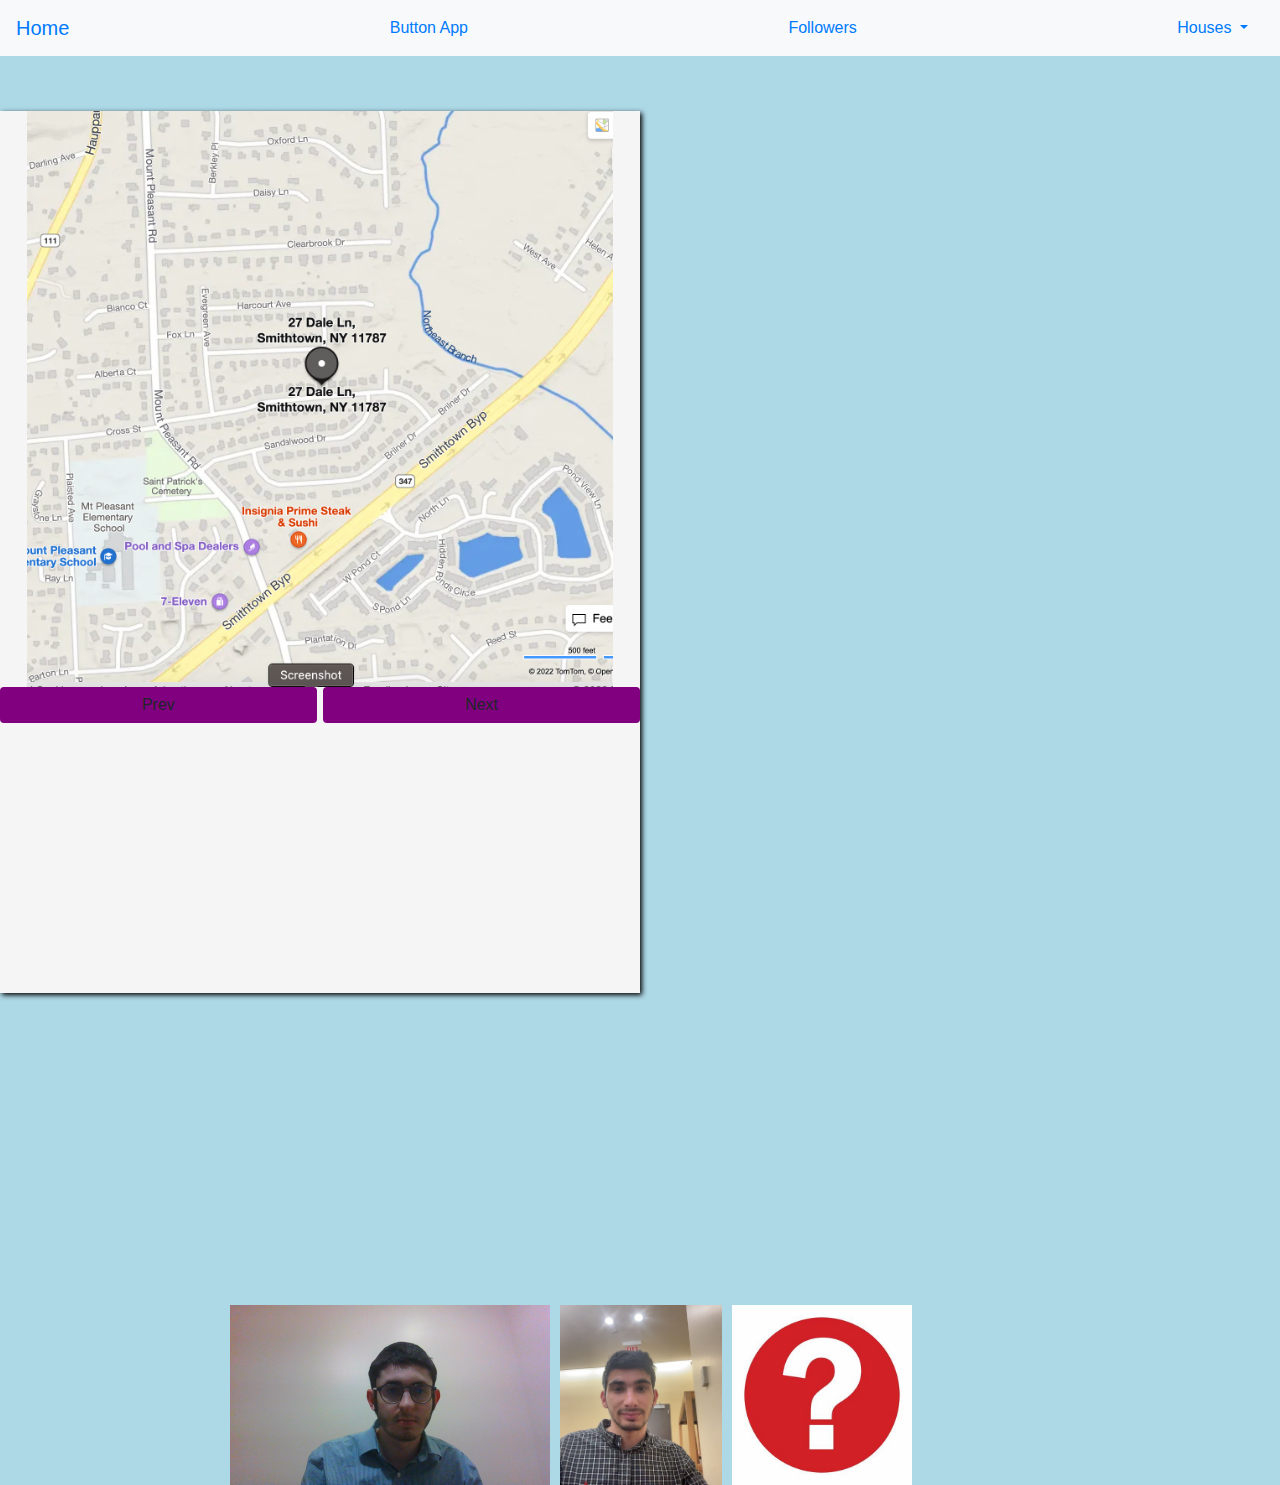
<file: index.html>
<!DOCTYPE html>
<html lang="en">
<head>
  <meta charset="utf-8">
    <meta http-equiv="X-UA-Compatible" content="IE=edge">
    <meta name="viewport" content="width=device-width, initial-scale=1">
    <link rel="stylesheet" href="https://cdn.jsdelivr.net/npm/bootstrap@4.3.1/dist/css/bootstrap.min.css" integrity="sha384-ggOyR0iXCbMQv3Xipma34MD+dH/1fQ784/j6cY/iJTQUOhcWr7x9JvoRxT2MZw1T" crossorigin="anonymous">
    <script src="https://code.jquery.com/jquery-3.3.1.slim.min.js" integrity="sha384-q8i/X+965DzO0rT7abK41JStQIAqVgRVzpbzo5smXKp4YfRvH+8abtTE1Pi6jizo" crossorigin="anonymous"></script>
  <script src="https://cdn.jsdelivr.net/npm/popper.js@1.14.7/dist/umd/popper.min.js" integrity="sha384-UO2eT0CpHqdSJQ6hJty5KVphtPhzWj9WO1clHTMGa3JDZwrnQq4sF86dIHNDz0W1" crossorigin="anonymous"></script>
  <script src="https://cdn.jsdelivr.net/npm/bootstrap@4.3.1/dist/js/bootstrap.min.js" integrity="sha384-JjSmVgyd0p3pXB1rRibZUAYoIIy6OrQ6VrjIEaFf/nJGzIxFDsf4x0xIM+B07jRM" crossorigin="anonymous"></script>
    <title>Home</title>
  <style>
    html{
      background-color: lightblue;
    }
    body {
      background-color: lightblue;
      position: absolute;
      align-items: center;
      top: 1%;
      display: flex;
      height: 120vh;
      margin: 0;
      padding-top: 5px;
      width: 100vw;
     }

    .carousel {
      background-color: whitesmoke;
      position: relative;
      top: 0%;
      box-shadow: 2px 2px 5px black;
      height: 98vh;
      width: 50vw;
      overflow: hidden;
    }

    .image-container {
      display: flex;
      transform: translateX(0);
      transition: transform 0.5s ease-in-out;
    }
    .buttons-container {
      display: flex;
      justify-content: space-between;
    }
    .btn {
      background-color: purple;
      border: none;
      cursor: pointer;
      width: 49.5%;

    }
    .btn:hover {
      opacity: 0.9;
    }

    #houses{
      width: 768px;
      height: 576px;
      object-fit: contain;
      transform: translateX(0);
      transition: transform 0.5s ease-in-out;
    }
    .team{
      display: flex;
      justify-content: center;
      display: flex;
      position: absolute;
      bottom: 0;
      top: 120%;
      width: 90vw;
      height: 20vh;
    }
    .team img{
      padding-right: 10px;
    }
  </style>
</head>
<nav class="navbar fixed-top navbar-primary bg-light">
  <a class="navbar-brand" href="index.html">Home</a>
  <a class = "nav-link" href = "button_effect.html">Button App</a>
  <a class = "nav-link" href = "increment_counter.html">Followers</a>
  <div class="nav-item dropdown">
    <a class="nav-link dropdown-toggle" href="#" id="navbarDropdownMenuLink" data-toggle="dropdown" aria-haspopup="true" aria-expanded="false">
      Houses
    </a>
    <div class="dropdown-menu" aria-labelledby="navbarDropdownMenuLink">
      <a class="dropdown-item" href="house1.html">1</a>
      <a class="dropdown-item" href="house2.html">2</a>
      <a class="dropdown-item" href="house3.html">3</a>
      <a class="dropdown-item" href="house4.html">4</a>
      <a class="dropdown-item" href="house5.html">5</a>
      <a class="dropdown-item" href="house6.html">6</a>
    </div>
  </div>
</nav>
<body>
  <div class="carousel">
    <div class="image-container" id="imgs">
      <img id = "houses" alt = "location" src="assets/house1.png" class = "picture">
    </div>
    <div class="buttons-container">
      <button class="btn" id="left">Prev</button>
      <button class="btn" id="right">Next</button>
    </div>
  </div>
  <footer class = "team">
    <img src = "assets/AC.jpg">
    <img src = "assets/NW.jpg">
    <img src = "assets/Yoni.jpg">
  </footer>
  <script src = "app.js"></script>
</body>
</html>
</file>
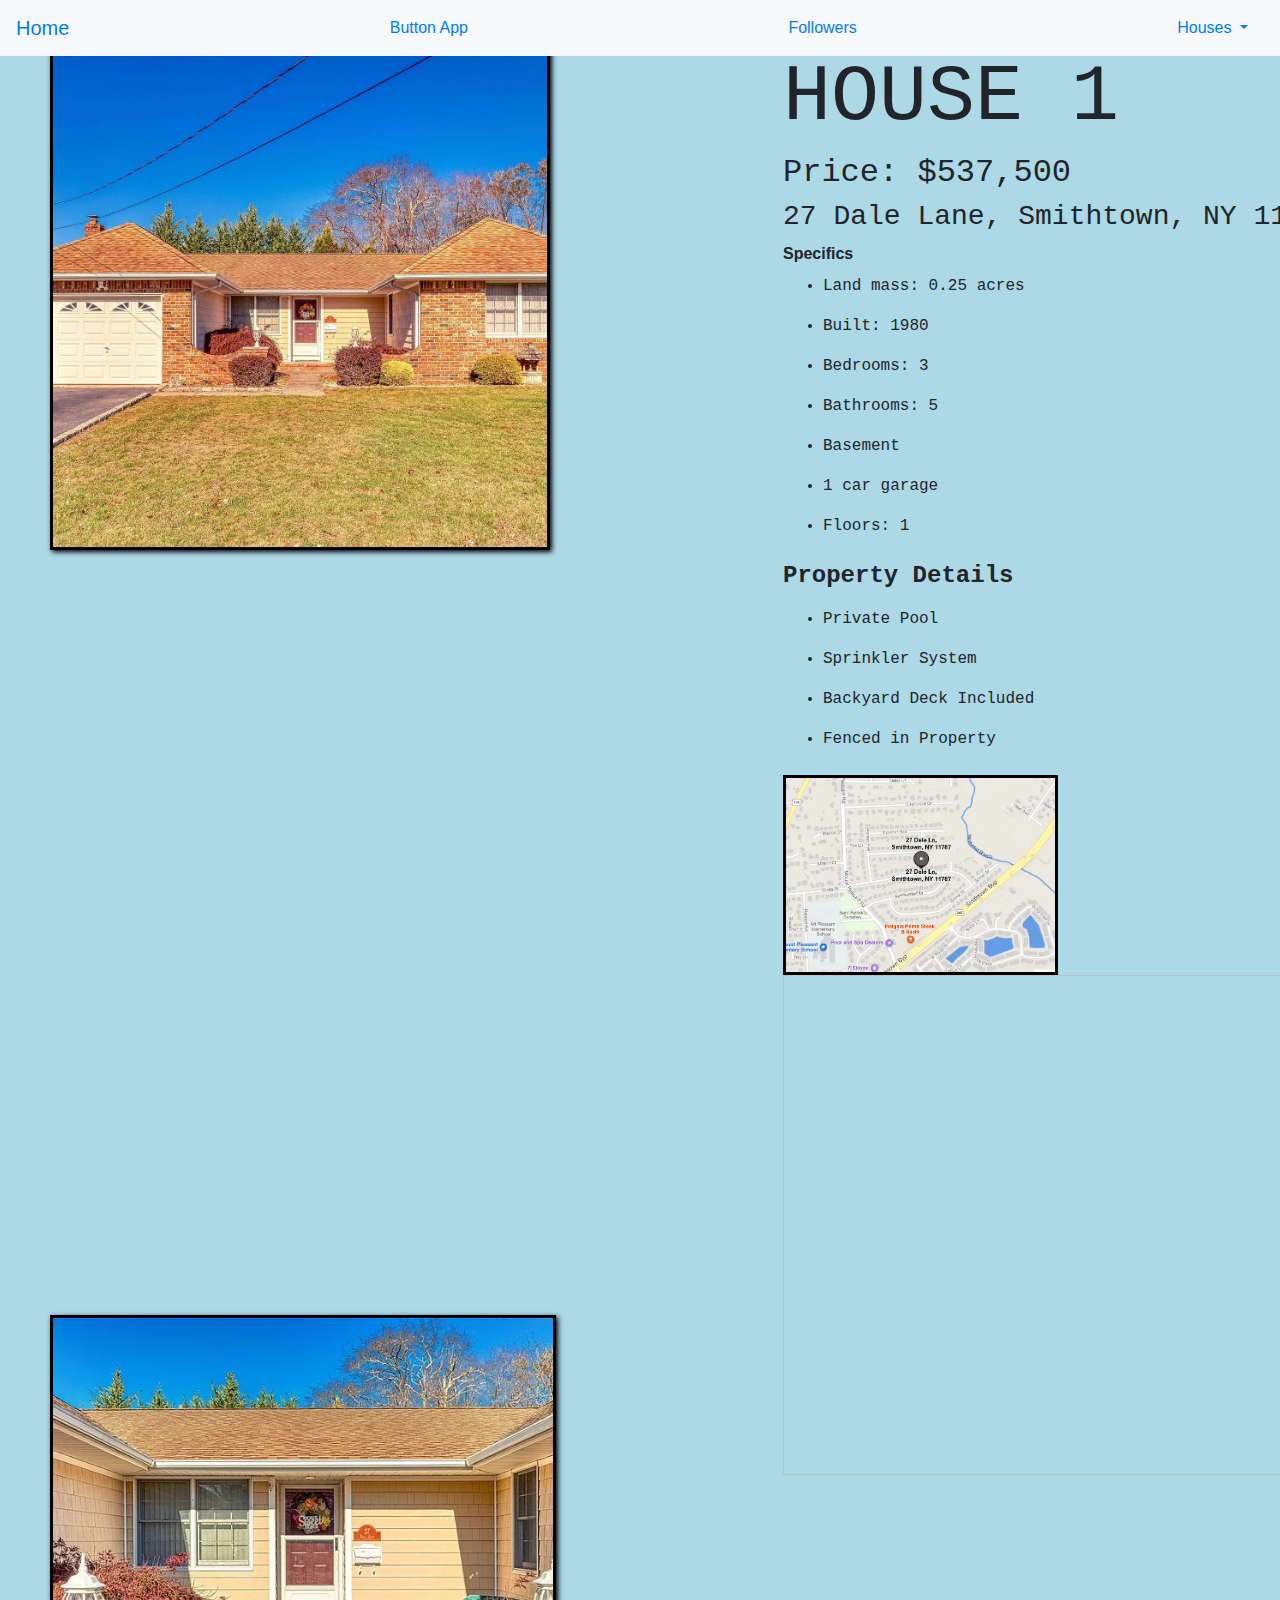
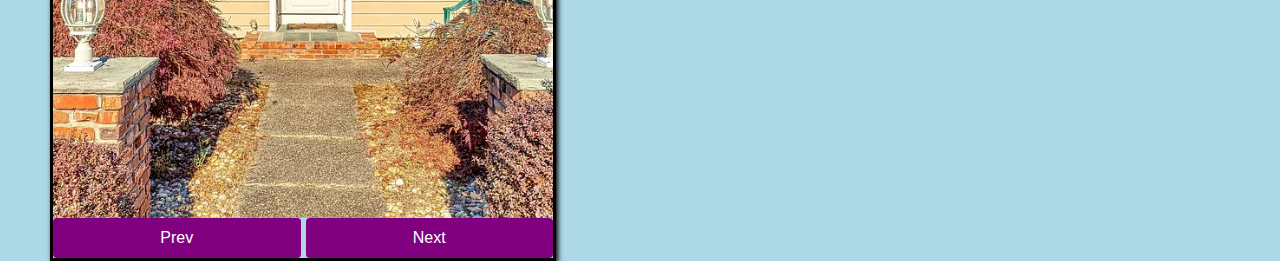
<file: house1.html>
<!DOCTYPE html>
<html lang="en">
<head>
    <meta charset="utf-8">
    <meta http-equiv="X-UA-Compatible" content="IE=edge">
    <meta name="viewport" content="width=device-width, initial-scale=1">
    <link rel="stylesheet" href="https://cdn.jsdelivr.net/npm/bootstrap@4.3.1/dist/css/bootstrap.min.css" integrity="sha384-ggOyR0iXCbMQv3Xipma34MD+dH/1fQ784/j6cY/iJTQUOhcWr7x9JvoRxT2MZw1T" crossorigin="anonymous">
    <script src="https://code.jquery.com/jquery-3.3.1.slim.min.js" integrity="sha384-q8i/X+965DzO0rT7abK41JStQIAqVgRVzpbzo5smXKp4YfRvH+8abtTE1Pi6jizo" crossorigin="anonymous"></script>
    <script src="https://cdn.jsdelivr.net/npm/popper.js@1.14.7/dist/umd/popper.min.js" integrity="sha384-UO2eT0CpHqdSJQ6hJty5KVphtPhzWj9WO1clHTMGa3JDZwrnQq4sF86dIHNDz0W1" crossorigin="anonymous"></script>
    <script src="https://cdn.jsdelivr.net/npm/bootstrap@4.3.1/dist/js/bootstrap.min.js" integrity="sha384-JjSmVgyd0p3pXB1rRibZUAYoIIy6OrQ6VrjIEaFf/nJGzIxFDsf4x0xIM+B07jRM" crossorigin="anonymous"></script>
    <title>house1</title>
    <link rel = "stylesheet" href = "h_style.css">
</head>
<nav class="navbar fixed-top navbar-primary bg-light">
  <a class="navbar-brand" href="index.html">Home</a>
  <a class = "nav-link" href = "button_effect.html">Button App</a>
  <a class = "nav-link" href = "increment_counter.html">Followers</a>
  <div class="nav-item dropdown">
    <a class="nav-link dropdown-toggle" href="#" id="navbarDropdownMenuLink" data-toggle="dropdown" aria-haspopup="true" aria-expanded="false">
      Houses
    </a>
    <div class="dropdown-menu" aria-labelledby="navbarDropdownMenuLink">
      <a class="dropdown-item" href="house1.html">1</a>
      <a class="dropdown-item" href="house2.html">2</a>
      <a class="dropdown-item" href="house3.html">3</a>
      <a class="dropdown-item" href="house4.html">4</a>
      <a class="dropdown-item" href="house5.html">5</a>
      <a class="dropdown-item" href="house6.html">6</a>
    </div>
  </div>
</nav>
<body>
  <div class="container">
    <div class="header">
      <h1>HOUSE 1</h1>
    </div>
    <div class="info">
      <h2>Price: $537,500</h2>
      <h3>27 Dale Lane, Smithtown, NY 11787</h3>
      <strong>Specifics</strong>
      <ul>
        <li>Land mass: 0.25 acres</li>
        <li>Built: 1980</li>
        <li>Bedrooms: 3</li>
        <li>Bathrooms: 5</li>
        <li>Basement</li>
        <li>1 car garage</li>
        <li>Floors: 1</li>
      </ul>
      <h4><b>Property Details</b></h4>
      <ul>
        <li>Private Pool</li>
        <li>Sprinkler System</li>
        <li>Backyard Deck Included</li>
        <li>Fenced in Property</li>
      </ul>
    </div>
    <div class="location" data-target = 7 data-num = 1>
      <img src="assets/house1.png" style="width: 275px; height: 200px; border: solid black 3px;" >
    </div>
    <div class="price tracker">
      <img>
    </div>
  </div>
  <div id='house' >
      <img id = "pic1" src="assets/house1-1.webp">
    </div>
  <div class="carousel">
    <div class="image-container" id="imgs">
      <img class = "picture" src="assets/house1-2.webp">
    </div>
    <div class="buttons-container">
      <button class="btn" id="left">Prev</button>
      <button class="btn" id="right">Next</button>
    </div>
  </div>

</body>
<script src = "unit.js">
</script>
</html>
</file>
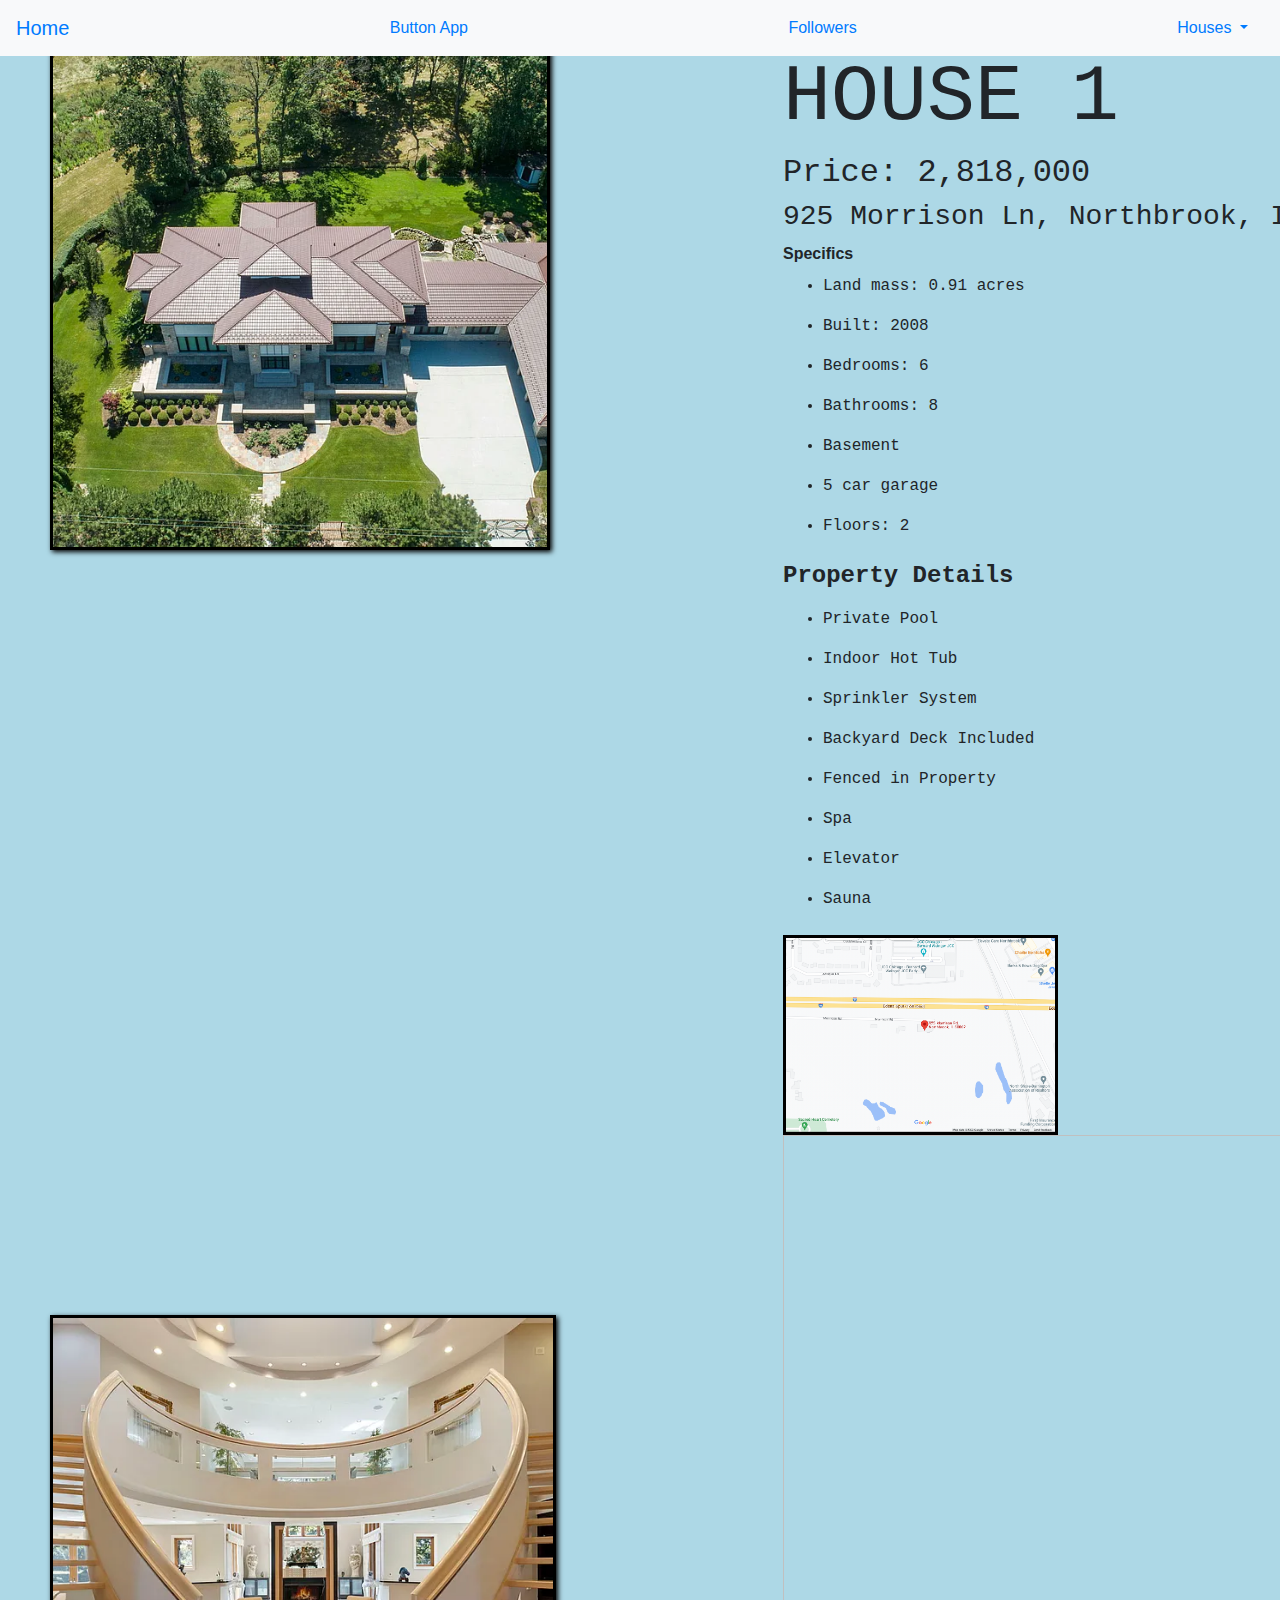
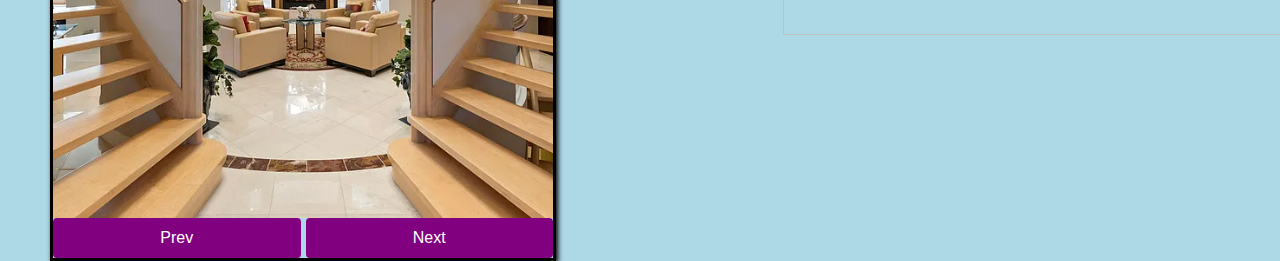
<file: house2.html>
<!DOCTYPE html>
<html lang="en">
<head>
    <title>house2</title>
    <meta charset="utf-8">
    <meta http-equiv="X-UA-Compatible" content="IE=edge">
    <meta name="viewport" content="width=device-width, initial-scale=1">
    <link rel="stylesheet" href="https://cdn.jsdelivr.net/npm/bootstrap@4.3.1/dist/css/bootstrap.min.css" integrity="sha384-ggOyR0iXCbMQv3Xipma34MD+dH/1fQ784/j6cY/iJTQUOhcWr7x9JvoRxT2MZw1T" crossorigin="anonymous">
    <script src="https://code.jquery.com/jquery-3.3.1.slim.min.js" integrity="sha384-q8i/X+965DzO0rT7abK41JStQIAqVgRVzpbzo5smXKp4YfRvH+8abtTE1Pi6jizo" crossorigin="anonymous"></script>
    <script src="https://cdn.jsdelivr.net/npm/popper.js@1.14.7/dist/umd/popper.min.js" integrity="sha384-UO2eT0CpHqdSJQ6hJty5KVphtPhzWj9WO1clHTMGa3JDZwrnQq4sF86dIHNDz0W1" crossorigin="anonymous"></script>
    <script src="https://cdn.jsdelivr.net/npm/bootstrap@4.3.1/dist/js/bootstrap.min.js" integrity="sha384-JjSmVgyd0p3pXB1rRibZUAYoIIy6OrQ6VrjIEaFf/nJGzIxFDsf4x0xIM+B07jRM" crossorigin="anonymous"></script>
    <link rel = "stylesheet" href = "h_style.css">
</head>
<nav class="navbar fixed-top navbar-primary bg-light">
  <a class="navbar-brand" href="index.html">Home</a>
  <a class = "nav-link" href = "button_effect.html">Button App</a>
  <a class = "nav-link" href = "increment_counter.html">Followers</a>
  <div class="nav-item dropdown">
    <a class="nav-link dropdown-toggle" href="#" id="navbarDropdownMenuLink" data-toggle="dropdown" aria-haspopup="true" aria-expanded="false">
      Houses
    </a>
    <div class="dropdown-menu" aria-labelledby="navbarDropdownMenuLink">
      <a class="dropdown-item" href="house1.html">1</a>
      <a class="dropdown-item" href="house2.html">2</a>
      <a class="dropdown-item" href="house3.html">3</a>
      <a class="dropdown-item" href="house4.html">4</a>
      <a class="dropdown-item" href="house5.html">5</a>
      <a class="dropdown-item" href="house6.html">6</a>
    </div>
  </div>
</nav>
<body>
  <div class="container">
    <div class="header">
      <h1>HOUSE 1</h1>
    </div>
    <div class="info">
      <h2>Price: 2,818,000</h2>
      <h3>925 Morrison Ln, Northbrook, IL 60062</h3>
      <strong>Specifics</strong>
      <ul>
        <li>Land mass: 0.91 acres</li>
        <li>Built: 2008</li>
        <li>Bedrooms: 6</li>
        <li>Bathrooms: 8</li>
        <li>Basement</li>
        <li>5 car garage</li>
        <li>Floors: 2</li>
      </ul>
      <h4><b>Property Details</b></h4>
      <ul>
        <li>Private Pool</li>
        <li>Indoor Hot Tub</li>
        <li>Sprinkler System</li>
        <li>Backyard Deck Included</li>
        <li>Fenced in Property</li>
        <li>Spa</li>
        <li>Elevator</li>
        <li>Sauna</li>
      </ul>
    </div>
    <div class="location" data-target = 7 data-num = 2>
      <img src="assets/house2.png" style="width: 275px; height: 200px; border: solid black 3px;" >
    </div>
    <div class="price tracker">
      <img>
    </div>
  </div>
  <div id='house'>
      <img id = "pic1" src="assets/house2-1.webp">
    </div>
  <div class="carousel">
    <div class="image-container" id="imgs">
      <img class = "picture" src="assets/house2-2.webp">
    </div>
    <div class="buttons-container">
      <button class="btn" id="left">Prev</button>
      <button class="btn" id="right">Next</button>
    </div>
  </div>

</body>
<script src = "unit.js">
</script>
</html>
</file>
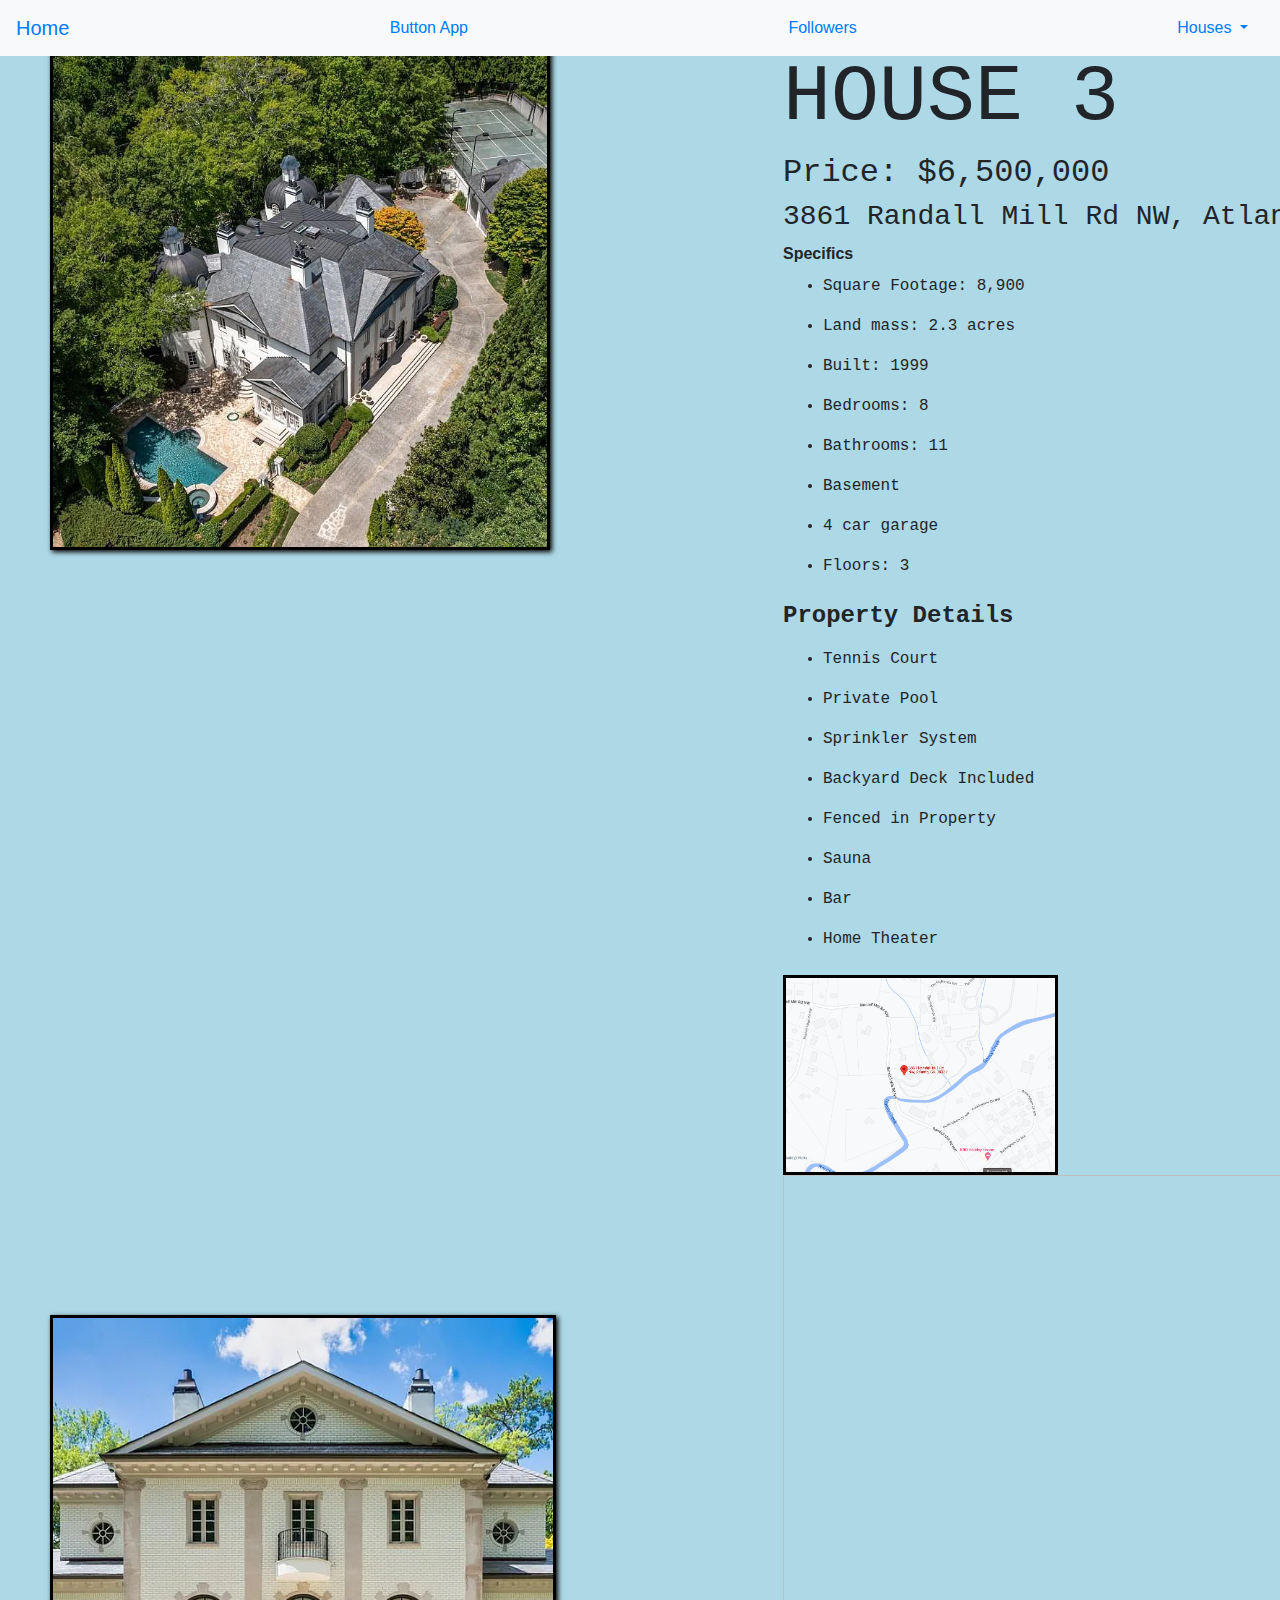
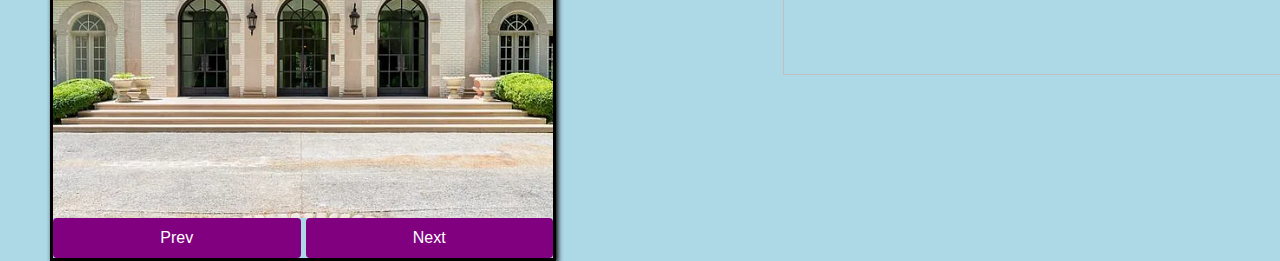
<file: house3.html>
<!DOCTYPE html>
<html lang="en">
<head>
    <title>house3</title>
    <meta charset="utf-8">
    <meta http-equiv="X-UA-Compatible" content="IE=edge">
    <meta name="viewport" content="width=device-width, initial-scale=1">
    <link rel="stylesheet" href="https://cdn.jsdelivr.net/npm/bootstrap@4.3.1/dist/css/bootstrap.min.css" integrity="sha384-ggOyR0iXCbMQv3Xipma34MD+dH/1fQ784/j6cY/iJTQUOhcWr7x9JvoRxT2MZw1T" crossorigin="anonymous">
    <script src="https://code.jquery.com/jquery-3.3.1.slim.min.js" integrity="sha384-q8i/X+965DzO0rT7abK41JStQIAqVgRVzpbzo5smXKp4YfRvH+8abtTE1Pi6jizo" crossorigin="anonymous"></script>
  <script src="https://cdn.jsdelivr.net/npm/popper.js@1.14.7/dist/umd/popper.min.js" integrity="sha384-UO2eT0CpHqdSJQ6hJty5KVphtPhzWj9WO1clHTMGa3JDZwrnQq4sF86dIHNDz0W1" crossorigin="anonymous"></script>
  <script src="https://cdn.jsdelivr.net/npm/bootstrap@4.3.1/dist/js/bootstrap.min.js" integrity="sha384-JjSmVgyd0p3pXB1rRibZUAYoIIy6OrQ6VrjIEaFf/nJGzIxFDsf4x0xIM+B07jRM" crossorigin="anonymous"></script>
    <link rel = "stylesheet" href = "h_style.css">
</head>
<nav class="navbar fixed-top navbar-primary bg-light">
  <a class="navbar-brand" href="index.html">Home</a>
  <a class = "nav-link" href = "button_effect.html">Button App</a>
  <a class = "nav-link" href = "increment_counter.html">Followers</a>
  <div class="nav-item dropdown">
    <a class="nav-link dropdown-toggle" href="#" id="navbarDropdownMenuLink" data-toggle="dropdown" aria-haspopup="true" aria-expanded="false">
      Houses
    </a>
    <div class="dropdown-menu" aria-labelledby="navbarDropdownMenuLink">
      <a class="dropdown-item" href="house1.html">1</a>
      <a class="dropdown-item" href="house2.html">2</a>
      <a class="dropdown-item" href="house3.html">3</a>
      <a class="dropdown-item" href="house4.html">4</a>
      <a class="dropdown-item" href="house5.html">5</a>
      <a class="dropdown-item" href="house6.html">6</a>
    </div>
  </div>
</nav>
<body>
  <div class="container">
    <div class="header">
      <h1>HOUSE 3</h1>
    </div>
    <div class="info">
      <h2>Price: $6,500,000</h2>
      <h3>3861 Randall Mill Rd NW, Atlanta, GA 30327</h3>
      <strong>Specifics</strong>
      <ul>
        <li>Square Footage: 8,900</li>
        <li>Land mass: 2.3 acres</li>
        <li>Built: 1999</li>
        <li>Bedrooms: 8</li>
        <li>Bathrooms: 11</li>
        <li>Basement</li>
        <li>4 car garage</li>
        <li>Floors: 3</li>
      </ul>
      <h4><b>Property Details</b></h4>
      <ul>
        <li>Tennis Court</li>
        <li>Private Pool</li>
        <li>Sprinkler System</li>
        <li>Backyard Deck Included</li>
        <li>Fenced in Property</li>
        <li>Sauna</li>
        <li>Bar</li>
        <li>Home Theater</li>
      </ul>
    </div>
    <div class="location" data-target = 7 data-num = 3>
      <img src="assets/house3.png" style="width: 275px; height: 200px; border: solid black 3px;" >
    </div>
    <div class="price tracker">
      <img>
    </div>
  </div>
  <div id='house'>
      <img id = "pic1" src="assets/house3-1.webp">
    </div>
  <div class="carousel">
    <div class="image-container" id="imgs">
      <img class = "picture" src="assets/house3-2.webp">
    </div>
    <div class="buttons-container">
      <button class="btn" id="left">Prev</button>
      <button class="btn" id="right">Next</button>
    </div>
  </div>

</body>
<script src = "unit.js">
</script>
</html>
</file>
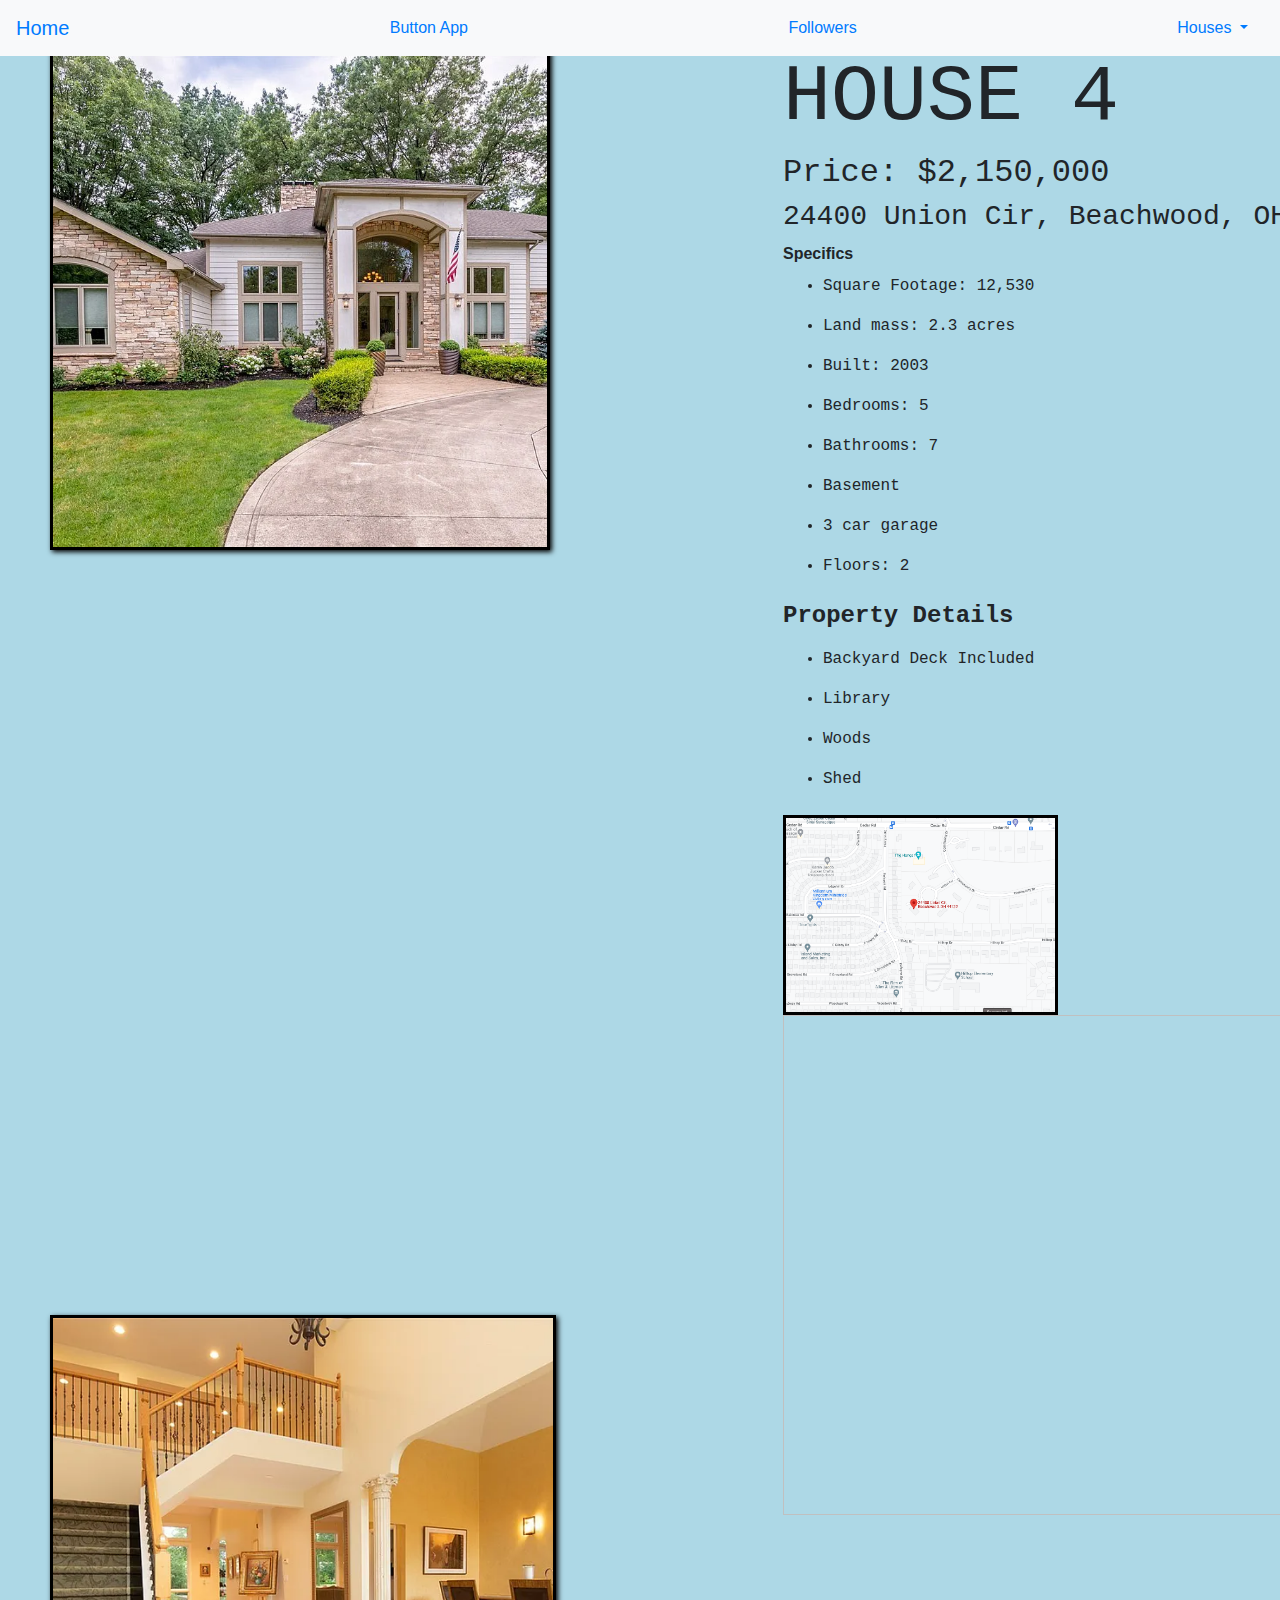
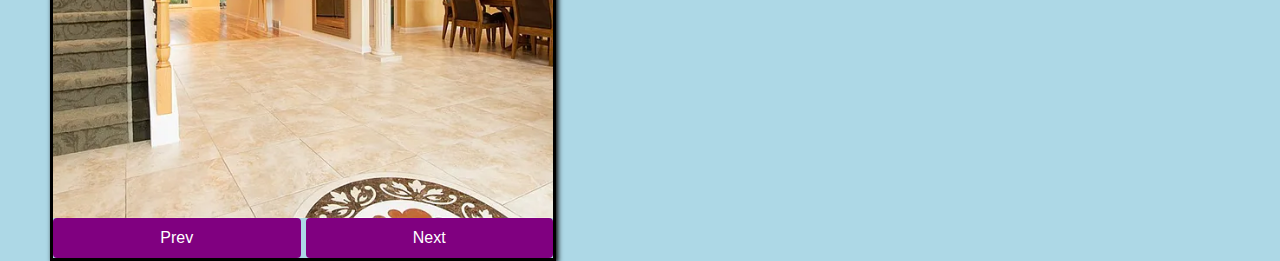
<file: house4.html>
<!DOCTYPE html>
<html lang="en">
<head>
    <title>house4</title>
    <meta charset="utf-8">
    <meta http-equiv="X-UA-Compatible" content="IE=edge">
    <meta name="viewport" content="width=device-width, initial-scale=1">
    <link rel="stylesheet" href="https://cdn.jsdelivr.net/npm/bootstrap@4.3.1/dist/css/bootstrap.min.css" integrity="sha384-ggOyR0iXCbMQv3Xipma34MD+dH/1fQ784/j6cY/iJTQUOhcWr7x9JvoRxT2MZw1T" crossorigin="anonymous">
  <script src="https://code.jquery.com/jquery-3.3.1.slim.min.js" integrity="sha384-q8i/X+965DzO0rT7abK41JStQIAqVgRVzpbzo5smXKp4YfRvH+8abtTE1Pi6jizo" crossorigin="anonymous"></script>
  <script src="https://cdn.jsdelivr.net/npm/popper.js@1.14.7/dist/umd/popper.min.js" integrity="sha384-UO2eT0CpHqdSJQ6hJty5KVphtPhzWj9WO1clHTMGa3JDZwrnQq4sF86dIHNDz0W1" crossorigin="anonymous"></script>
  <script src="https://cdn.jsdelivr.net/npm/bootstrap@4.3.1/dist/js/bootstrap.min.js" integrity="sha384-JjSmVgyd0p3pXB1rRibZUAYoIIy6OrQ6VrjIEaFf/nJGzIxFDsf4x0xIM+B07jRM" crossorigin="anonymous"></script>
  <link rel = "stylesheet" href = "h_style.css">
</head>
<nav class="navbar fixed-top navbar-primary bg-light">
  <a class="navbar-brand" href="index.html">Home</a>
  <a class = "nav-link" href = "button_effect.html">Button App</a>
  <a class = "nav-link" href = "increment_counter.html">Followers</a>
  <div class="nav-item dropdown">
    <a class="nav-link dropdown-toggle" href="#" id="navbarDropdownMenuLink" data-toggle="dropdown" aria-haspopup="true" aria-expanded="false">
      Houses
    </a>
    <div class="dropdown-menu" aria-labelledby="navbarDropdownMenuLink">
      <a class="dropdown-item" href="house1.html">1</a>
      <a class="dropdown-item" href="house2.html">2</a>
      <a class="dropdown-item" href="house3.html">3</a>
      <a class="dropdown-item" href="house4.html">4</a>
      <a class="dropdown-item" href="house5.html">5</a>
      <a class="dropdown-item" href="house6.html">6</a>
    </div>
  </div>
</nav>
<body>
  <div class="container">
    <div class="header">
      <h1>HOUSE 4</h1>
    </div>
    <div class="info">
      <h2>Price: $2,150,000</h2>
      <h3>24400 Union Cir, Beachwood, OH 44122</h3>
      <strong>Specifics</strong>
      <ul>
        <li>Square Footage: 12,530</li>
        <li>Land mass: 2.3 acres</li>
        <li>Built: 2003</li>
        <li>Bedrooms: 5</li>
        <li>Bathrooms: 7</li>
        <li>Basement</li>
        <li>3 car garage</li>
        <li>Floors: 2</li>
      </ul>
      <h4><b>Property Details</b></h4>
      <ul>
        <li>Backyard Deck Included</li>
        <li>Library</li>
        <li>Woods</li>
        <li>Shed</li>
      </ul>
    </div>
    <div class="location" data-target = 7 data-num = 4>
      <img src="assets/house4.png" style="width: 275px; height: 200px; border: solid black 3px;" >
    </div>
    <div class="price tracker">
      <img>
    </div>
  </div>
  <div id='house'>
      <img id = "pic1" src="assets/house4-1.webp">
    </div>
  <div class="carousel">
    <div class="image-container" id="imgs">
      <img class = "picture" src="assets/house4-2.webp">
    </div>
    <div class="buttons-container">
      <button class="btn" id="left">Prev</button>
      <button class="btn" id="right">Next</button>
    </div>
  </div>

</body>
<script src = "unit.js">
</script>
</html>
</file>
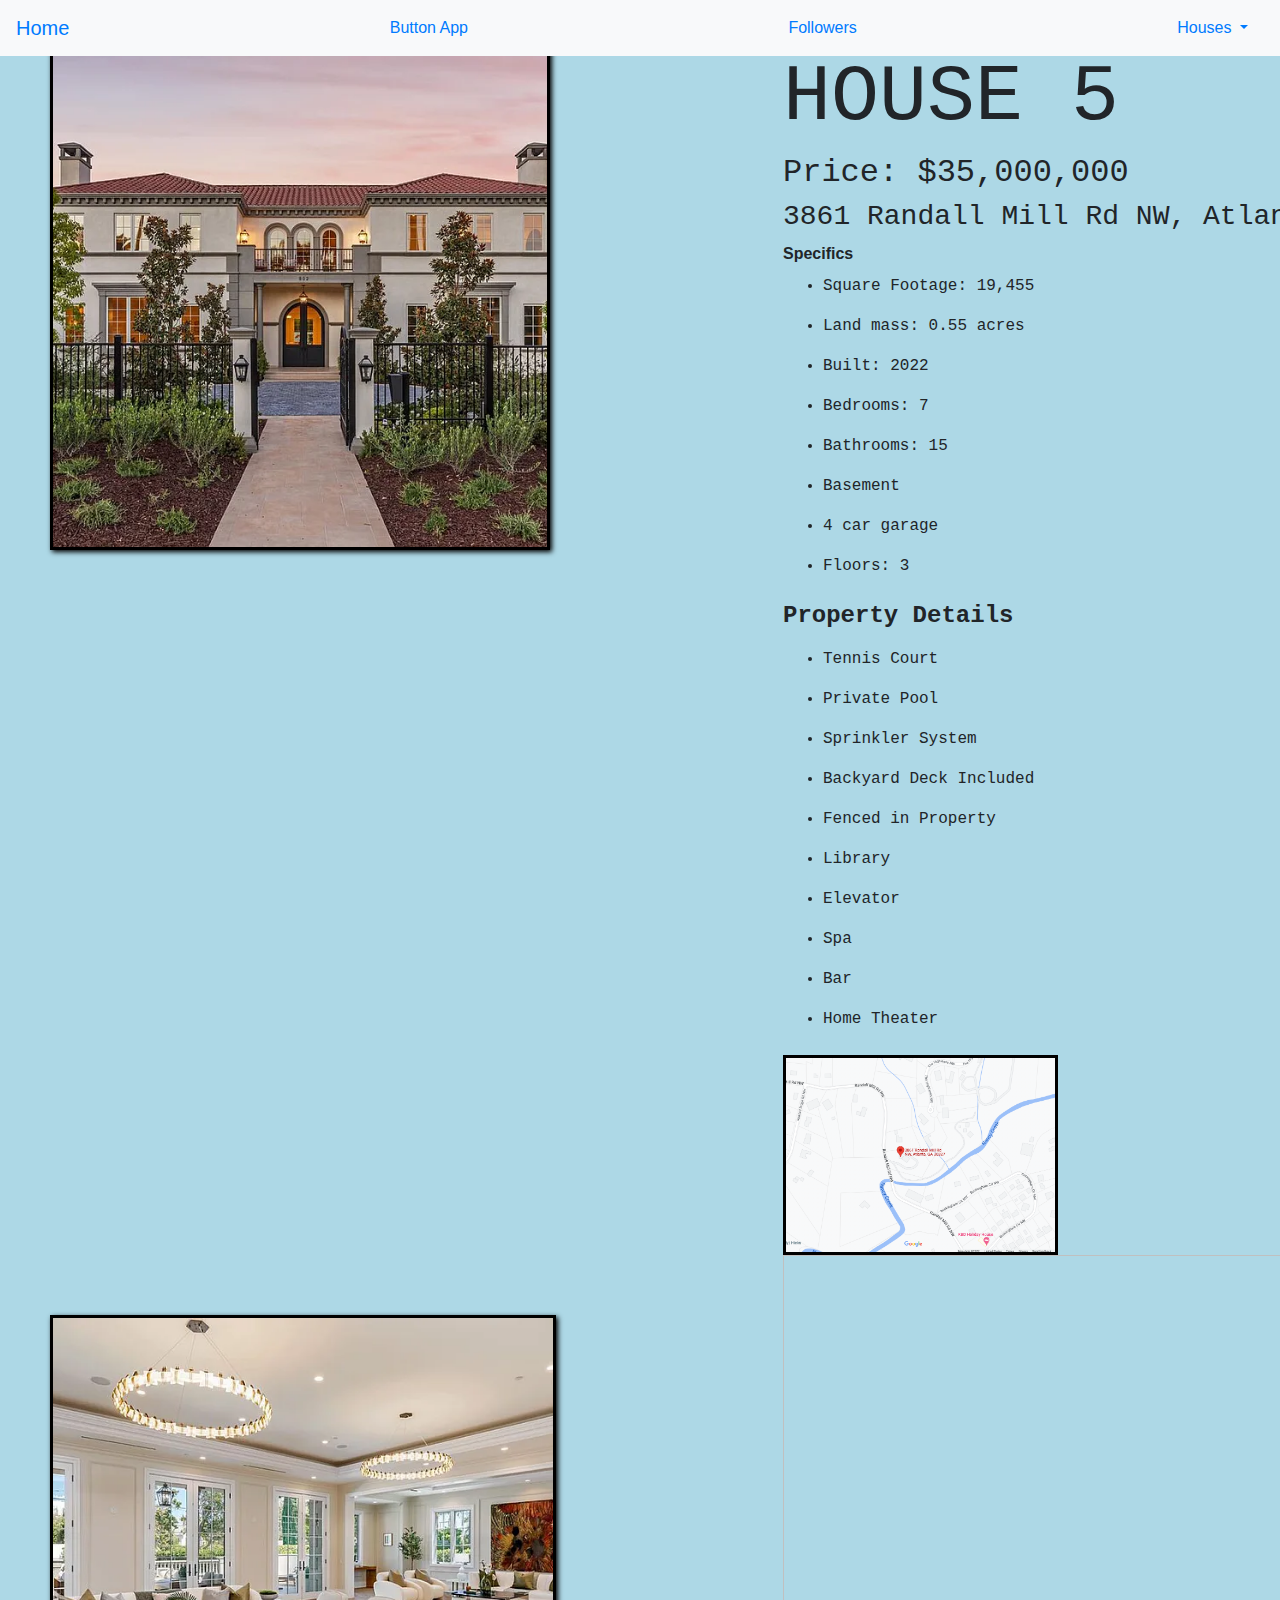
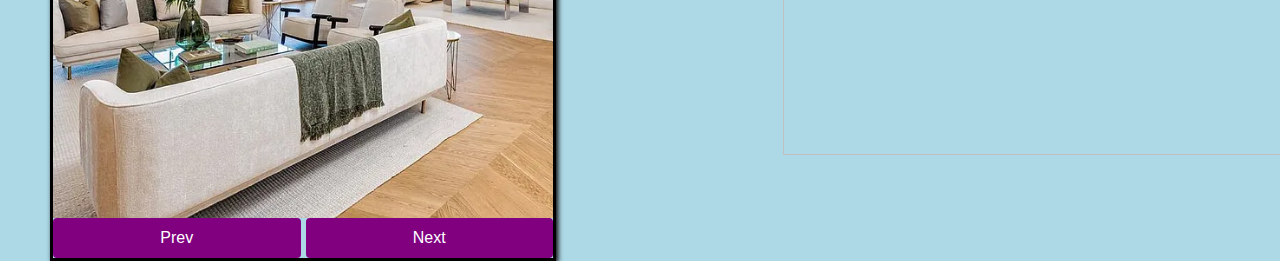
<file: house5.html>
<!DOCTYPE html>
<html lang="en">
<head>
    <title>house5</title>
    <meta charset="utf-8">
    <meta http-equiv="X-UA-Compatible" content="IE=edge">
    <meta name="viewport" content="width=device-width, initial-scale=1">
    <link rel="stylesheet" href="https://cdn.jsdelivr.net/npm/bootstrap@4.3.1/dist/css/bootstrap.min.css" integrity="sha384-ggOyR0iXCbMQv3Xipma34MD+dH/1fQ784/j6cY/iJTQUOhcWr7x9JvoRxT2MZw1T" crossorigin="anonymous">
    <script src="https://code.jquery.com/jquery-3.3.1.slim.min.js" integrity="sha384-q8i/X+965DzO0rT7abK41JStQIAqVgRVzpbzo5smXKp4YfRvH+8abtTE1Pi6jizo" crossorigin="anonymous"></script>
  <script src="https://cdn.jsdelivr.net/npm/popper.js@1.14.7/dist/umd/popper.min.js" integrity="sha384-UO2eT0CpHqdSJQ6hJty5KVphtPhzWj9WO1clHTMGa3JDZwrnQq4sF86dIHNDz0W1" crossorigin="anonymous"></script>
  <script src="https://cdn.jsdelivr.net/npm/bootstrap@4.3.1/dist/js/bootstrap.min.js" integrity="sha384-JjSmVgyd0p3pXB1rRibZUAYoIIy6OrQ6VrjIEaFf/nJGzIxFDsf4x0xIM+B07jRM" crossorigin="anonymous"></script>
    <link rel = "stylesheet" href = "h_style.css">
</head>
<nav class="navbar fixed-top navbar-primary bg-light">
  <a class="navbar-brand" href="index.html">Home</a>
  <a class = "nav-link" href = "button_effect.html">Button App</a>
  <a class = "nav-link" href = "increment_counter.html">Followers</a>
  <div class="nav-item dropdown">
    <a class="nav-link dropdown-toggle" href="#" id="navbarDropdownMenuLink" data-toggle="dropdown" aria-haspopup="true" aria-expanded="false">
      Houses
    </a>
    <div class="dropdown-menu" aria-labelledby="navbarDropdownMenuLink">
      <a class="dropdown-item" href="house1.html">1</a>
      <a class="dropdown-item" href="house2.html">2</a>
      <a class="dropdown-item" href="house3.html">3</a>
      <a class="dropdown-item" href="house4.html">4</a>
      <a class="dropdown-item" href="house5.html">5</a>
      <a class="dropdown-item" href="house6.html">6</a>
    </div>
  </div>
</nav>
<body>
  <div class="container">
    <div class="header">
      <h1>HOUSE 5</h1>
    </div>
    <div class="info">
      <h2>Price: $35,000,000</h2>
      <h3>3861 Randall Mill Rd NW, Atlanta, GA 30327</h3>
      <strong>Specifics</strong>
      <ul>
        <li>Square Footage: 19,455</li>
        <li>Land mass: 0.55 acres</li>
        <li>Built: 2022</li>
        <li>Bedrooms: 7</li>
        <li>Bathrooms: 15</li>
        <li>Basement</li>
        <li>4 car garage</li>
        <li>Floors: 3</li>
      </ul>
      <h4><b>Property Details</b></h4>
      <ul>
        <li>Tennis Court</li>
        <li>Private Pool</li>
        <li>Sprinkler System</li>
        <li>Backyard Deck Included</li>
        <li>Fenced in Property</li>
        <li>Library</li>
        <li>Elevator</li>
        <li>Spa</li>
        <li>Bar</li>
        <li>Home Theater</li>
      </ul>
    </div>
    <div class="location" data-target = 7 data-num = 5>
      <img src="assets/house5.png" style="width: 275px; height: 200px; border: solid black 3px;" >
    </div>
    <div class="price tracker">
      <img>
    </div>
  </div>
  <div id='house'>
      <img id = "pic1" src="assets/house5-1.webp">
    </div>
  <div class="carousel">
    <div class="image-container" id="imgs">
      <img class = "picture" src="assets/house5-2.webp">
    </div>
    <div class="buttons-container">
      <button class="btn" id="left">Prev</button>
      <button class="btn" id="right">Next</button>
    </div>
  </div>

</body>
<script src = "unit.js">
</script>
</html>
</file>
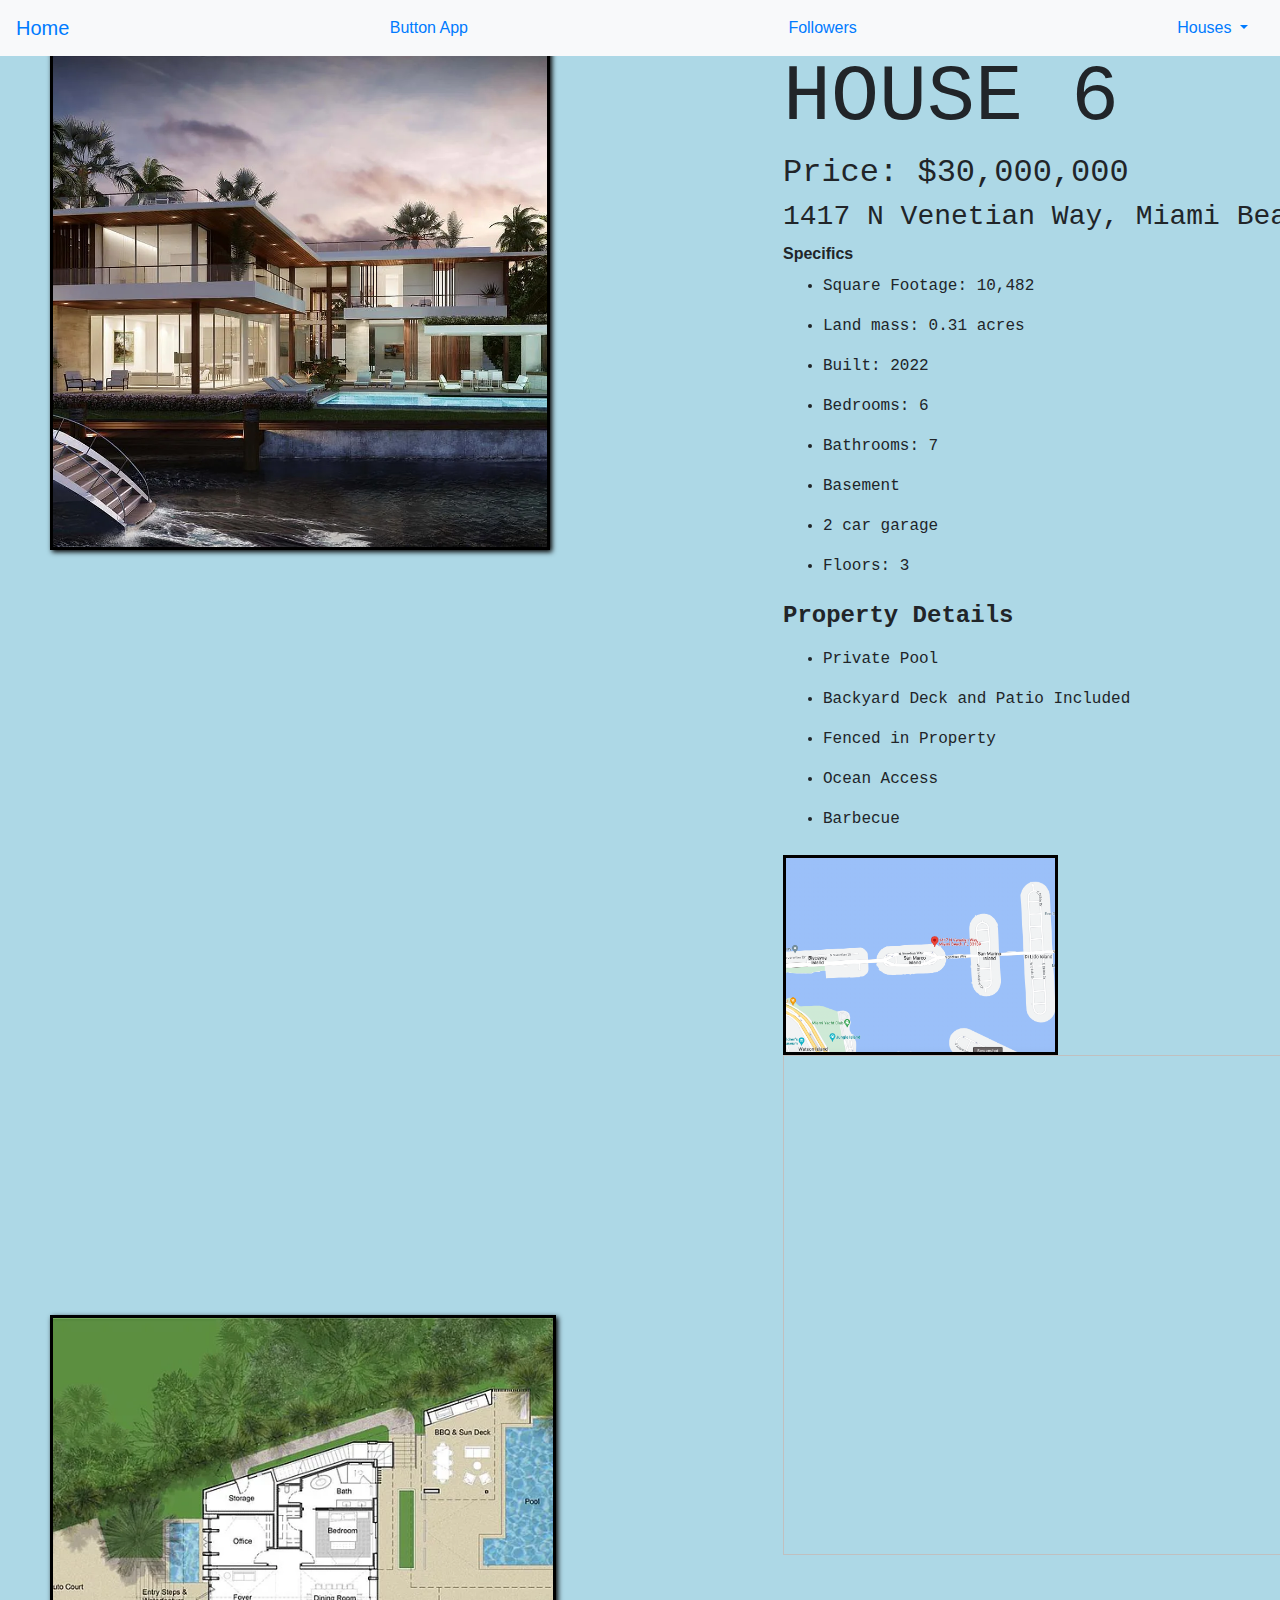
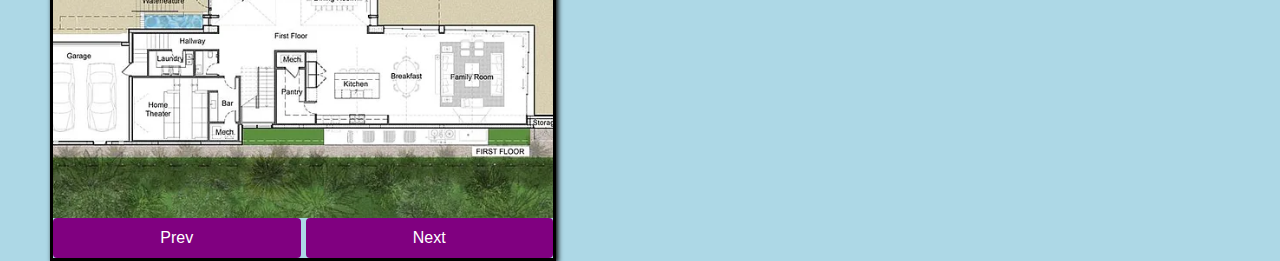
<file: house6.html>
<!DOCTYPE html>
<html lang="en">
<head>
    <title>house6</title>
    <meta charset="utf-8">
    <meta http-equiv="X-UA-Compatible" content="IE=edge">
    <meta name="viewport" content="width=device-width, initial-scale=1">
    <link rel="stylesheet" href="https://cdn.jsdelivr.net/npm/bootstrap@4.3.1/dist/css/bootstrap.min.css" integrity="sha384-ggOyR0iXCbMQv3Xipma34MD+dH/1fQ784/j6cY/iJTQUOhcWr7x9JvoRxT2MZw1T" crossorigin="anonymous">
    <script src="https://code.jquery.com/jquery-3.3.1.slim.min.js" integrity="sha384-q8i/X+965DzO0rT7abK41JStQIAqVgRVzpbzo5smXKp4YfRvH+8abtTE1Pi6jizo" crossorigin="anonymous"></script>
  <script src="https://cdn.jsdelivr.net/npm/popper.js@1.14.7/dist/umd/popper.min.js" integrity="sha384-UO2eT0CpHqdSJQ6hJty5KVphtPhzWj9WO1clHTMGa3JDZwrnQq4sF86dIHNDz0W1" crossorigin="anonymous"></script>
  <script src="https://cdn.jsdelivr.net/npm/bootstrap@4.3.1/dist/js/bootstrap.min.js" integrity="sha384-JjSmVgyd0p3pXB1rRibZUAYoIIy6OrQ6VrjIEaFf/nJGzIxFDsf4x0xIM+B07jRM" crossorigin="anonymous"></script>
    <link rel = "stylesheet" href = "h_style.css">
</head>
<nav class="navbar fixed-top navbar-primary bg-light">
  <a class="navbar-brand" href="index.html">Home</a>
  <a class = "nav-link" href = "button_effect.html">Button App</a>
  <a class = "nav-link" href = "increment_counter.html">Followers</a>
  <div class="nav-item dropdown">
    <a class="nav-link dropdown-toggle" href="#" id="navbarDropdownMenuLink" data-toggle="dropdown" aria-haspopup="true" aria-expanded="false">
      Houses
    </a>
    <div class="dropdown-menu" aria-labelledby="navbarDropdownMenuLink">
      <a class="dropdown-item" href="house1.html">1</a>
      <a class="dropdown-item" href="house2.html">2</a>
      <a class="dropdown-item" href="house3.html">3</a>
      <a class="dropdown-item" href="house4.html">4</a>
      <a class="dropdown-item" href="house5.html">5</a>
      <a class="dropdown-item" href="house6.html">6</a>
    </div>
  </div>
</nav>
<body>
  <div class="container">
    <div class="header">
      <h1>HOUSE 6</h1>
    </div>
    <div class="info">
      <h2>Price: $30,000,000</h2>
      <h3>1417 N Venetian Way, Miami Beach, FL 33139</h3>
      <strong>Specifics</strong>
      <ul>
        <li>Square Footage: 10,482</li>
        <li>Land mass: 0.31 acres</li>
        <li>Built: 2022</li>
        <li>Bedrooms: 6</li>
        <li>Bathrooms: 7</li>
        <li>Basement</li>
        <li>2 car garage</li>
        <li>Floors: 3</li>
      </ul>
      <h4><b>Property Details</b></h4>
      <ul>
        <li>Private Pool</li>
        <li>Backyard Deck  and Patio Included</li>
        <li>Fenced in Property</li>
        <li>Ocean Access</li>
        <li>Barbecue</li>
      </ul>
    </div>
    <div class="location" data-target = 5 data-num = 6>
      <img src="assets/house6.png" style="width: 275px; height: 200px; border: solid black 3px;" >
    </div>
    <div class="price tracker">
      <img>
    </div>
  </div>
  <div id='house'>
      <img id = "pic1" src="assets/house6-1.webp">
    </div>
  <div class="carousel">
    <div class="image-container" id="imgs">
      <img class = "picture" src="assets/house6-2.webp">
    </div>
    <div class="buttons-container">
      <button class="btn" id="left">Prev</button>
      <button class="btn" id="right">Next</button>
    </div>
  </div>

</body>
<script src = "unit.js">
</script>
</html>
</file>
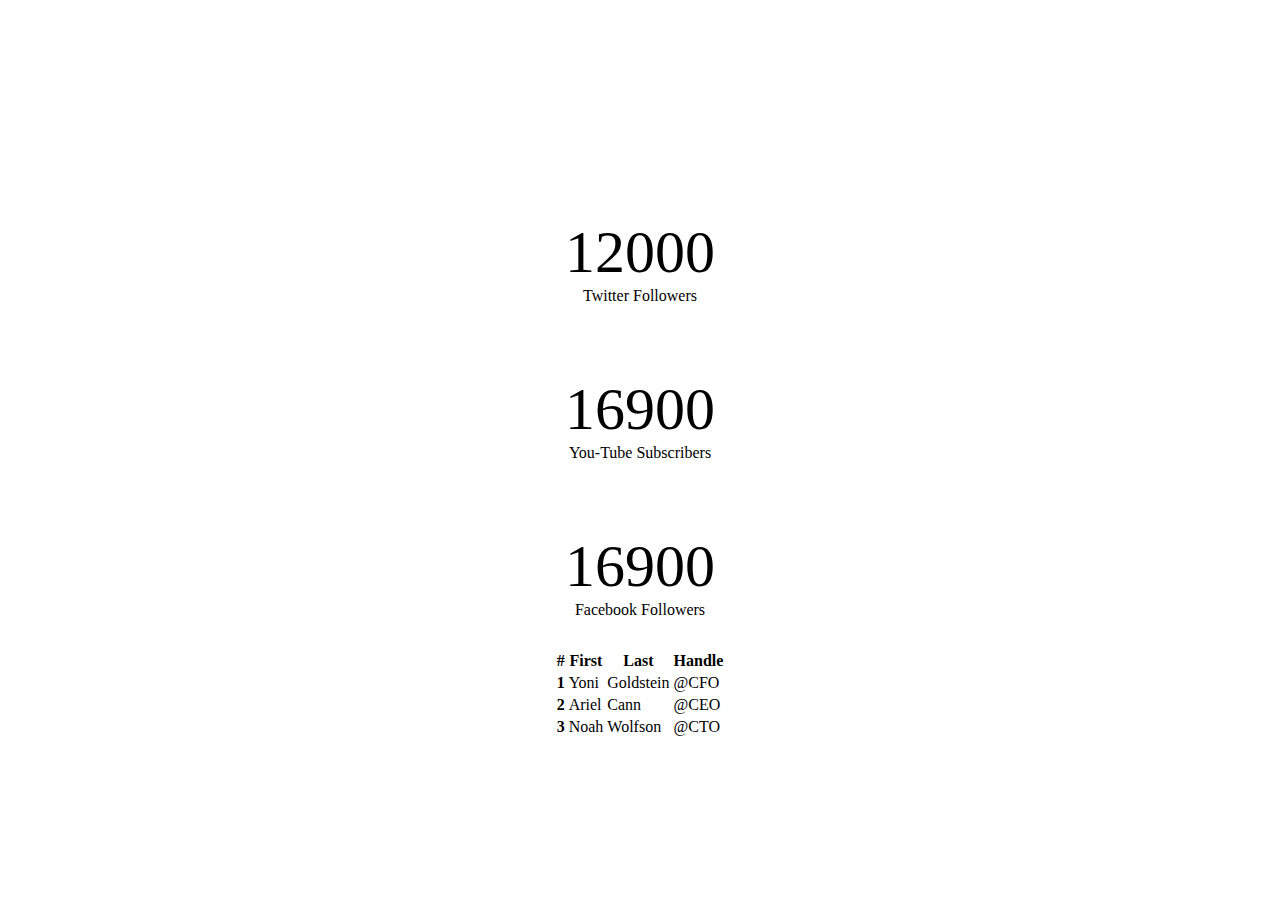
<file: increment_counter.html>
<!DOCTYPE html>
<html lang="en">
<head>
    <meta charset="UTF-8">
    <title>counter</title>
    <link rel="stylesheet" href="https://cdnjs.cloudflare.com/ajax/libs/font-awesome/5.15.3/css/all.min.css" integrity="sha512-iBBXm8fW90+nuLcSKlbmrPcLa0OT92xO1BIsZ+ywDWZCvqsWgccV3gFoRBv0z+8dLJgyAHIhR35VZc2oM/gI1w==" crossorigin="anonymous" referrerpolicy="no-referrer" />
    <style>
      body {
        display: flex;
        flex-direction: column;
        justify-content: center;
        align-items: center;
        height: 100vh;
        overflow: scroll;
      }

      .counter-container {
        display: flex;
        flex-direction: column;
        justify-content: center;
        text-align: center;
        margin: 30px 50px;
      }
      .counter {
        font-size: 60px;
        margin-top: 10px;
      }

      @media(max-width: 580px) {
        body {
            flex-direction: column;
        }
      }
    </style>
<body>
  <div class="counter-container">
    <i class="fab fa-twitter fa-3x"></i>
    <div class="counter" data-target="12000"></div>
    <span>Twitter Followers</span>
  </div>
  <div class="counter-container">
    <i class="fab fa-youtube fa-3x"></i>
    <div class="counter" data-target="50000"></div>
    <span>You-Tube Subscribers</span>
  </div>
  <div class="counter-container">
    <i class="fab fa-facebook fa-3x"></i>
    <div class="counter" data-target="78000"></div>
    <span>Facebook Followers</span>
    
  </div>
  <table class="table">
    <thead>
      <tr>
        <th scope="col">#</th>
        <th scope="col">First</th>
        <th scope="col">Last</th>
        <th scope="col">Handle</th>
      </tr>
    </thead>
    <tbody>
      <tr>
        <th scope="row">1</th>
        <td>Yoni</td>
        <td>Goldstein</td>
        <td>@CFO</td>
      </tr>
      <tr>
        <th scope="row">2</th>
        <td>Ariel</td>
        <td>Cann</td>
        <td>@CEO</td>
      </tr>
      <tr>
        <th scope="row">3</th>
        <td>Noah</td>
        <td>Wolfson</td>
        <td>@CTO</td>
      </tr>
    </tbody>
  </table>
  <script type="module">
    const waitFor = delay => new Promise(resolve => setTimeout(resolve, delay));
    async function counterIncrement (counter) {
      let c = 0;
      const finalCount = parseInt(counter.getAttribute('data-target'))
      while (c <= finalCount) {
        counter.innerText = c;
        c += 100

        await waitFor(1);
      }
    }
    const counters = document.getElementsByClassName('counter')
    for (const counter of counters) {
      counterIncrement(counter)
    }
  </script>
</body>
</html>
</file>
<file: h_style.css>
html {
    background-color: lightblue;
  }
  body {
    padding: 50px;
    background-color: lightblue;
  }
    .container {
      position: absolute;
      left: 60%;
    }

  .carousel {
    box-shadow: 2px 2px 5px black;
    height: min-content;
    width: min-content;
    overflow: hidden;
    top: 85vh;
    border: black solid 3px;

  }
  #house {
    position: relative;
  }
  #house #pic1 {
    border: solid black 3px;
    box-shadow: 2px 2px 5px black;
  }
  .image-container {
    width: 500px;
    height: 500px;
    display: flex;
    transform: translateX(0);
    transition: transform 0.5s ease-in-out;
  }
  .buttons-container {
    display: flex;
    justify-content: space-between;
  }
  .btn {
    object-fit: cover;
    background-color: purple;
    color: white;
    border: none;
    padding: 0.5rem;
    cursor: pointer;
    width: 49.5%;

  }
  .btn:hover {
    opacity: 0.9;
  }

  img {
    width: 500px;
    height: 500px;
    object-fit: cover;
  }
  ul li {
    font-family: "Lucida Console", "Courier New", monospace;
    line-height: 40px;
  }
  h1, h2, h3, h4 {
    font-family: "Lucida Console", "Courier New", monospace;
  }
  h1 {
    font-size: 5em;
  }
</file>
